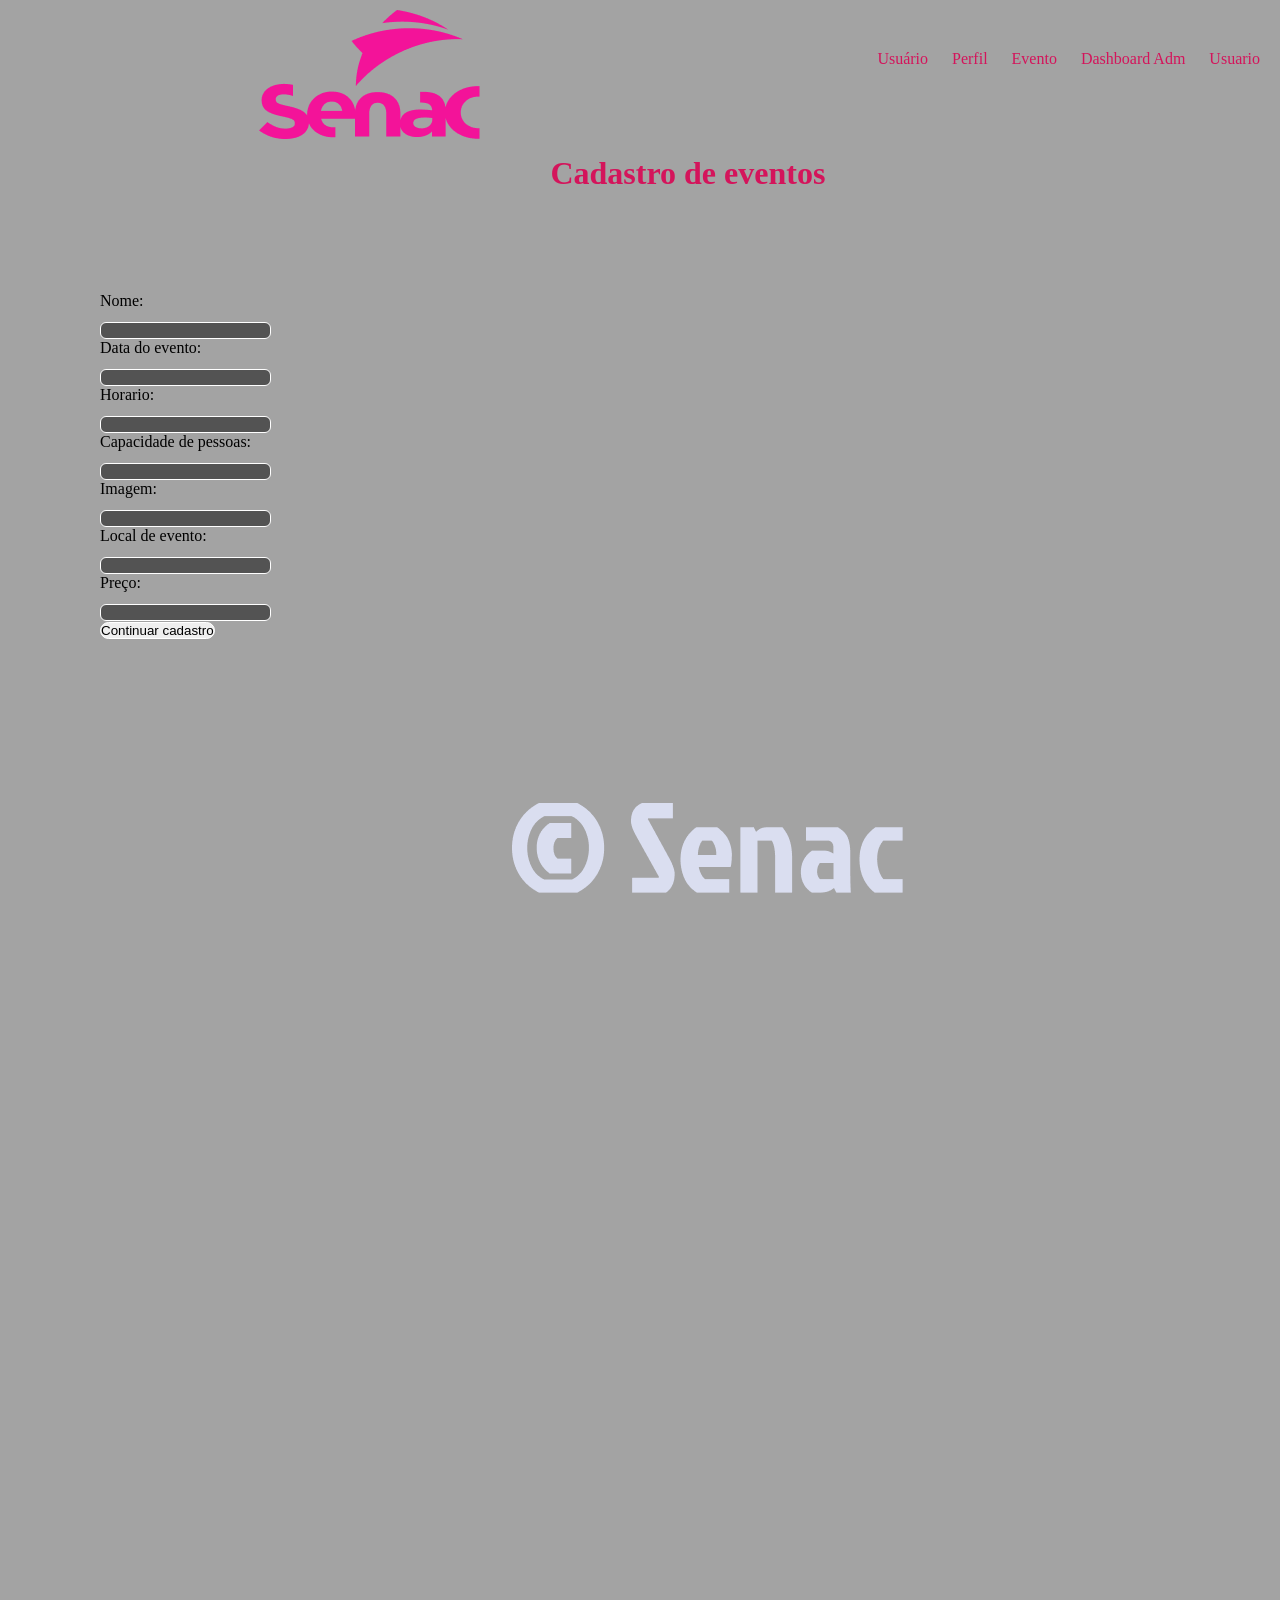
<file: cadastro/index.html>
<!DOCTYPE html>
<html lang="pt-br">
<head>
    <meta charset="UTF-8">
    <meta name="viewport" content="width=device-width, initial-scale=1.0">
    <title>Tela de acesso</title>
    <link rel="stylesheet" href="style.css">
</head>
<body>
    <nav>
        <figure>
            <img src="path-senac.png" alt="logo-da-instituição" class="logo">
        </figure>
        <ol>
            <li>Usuário</li>
            <li>Perfil</li>
            <li>Evento</li>
            <li>Dashboard Adm</li>
            <li>Usuario</li>
        </ol>
    </nav>
            <div class="linha-superior"></div>
    <header>
            <h1>Cadastro de eventos</h1>

        <form action="acesso" method="get" class="input-whapper">
            <div class="form-usuario">
                <label for="nome">Nome:</label>
                <input type="text" 
                name="nome" 
                id="nome" 
                required>
            </div>
            
            <div class="form-usuario">
                <label for="data-evento">Data do evento:</label>
                <input type="text" 
                name="data-evento" 
                id="data-evento" 
                required>
            </div>

             <div class="form-usuario">
                <label for="horario">Horario:</label>
                <input type="text" 
                name="horario" 
                id="horario" 
                required>
            </div>

             <div class="form-usuario">
                <label for="data-evento">Capacidade de pessoas:</label>
                <input type="text" 
                name="capacidade-pessoas" 
                id="capacidade-pessoas" 
                required>
            </div>

             <div class="form-usuario">
                <label for="imagens">Imagem:</label>
                <input type="text" 
                name="iamegns" 
                id="imagens" 
                required>
            </div>

             <div class="form-usuario">
                <label for="local de evento">Local de evento:</label>
                <input type="text" 
                name="local-evento" 
                id="local-evento" 
                required>
            </div>

            <div class="form-usuario">
                <label for="preco">Preço:</label>
                <input type="text" 
                name="preco" 
                id="preco" 
                required>
            </div>

            <div class="continuar">
                <button type="submit" class="button">Continuar cadastro</button>
            </div>

        </form>

        
        <figure>
            <img src="senac.png" alt="direito autoral" class="direito-autoral">
        </figure>
        <div class="linha-horizontal"></div>

    </header>
</body>
</html>
</file>
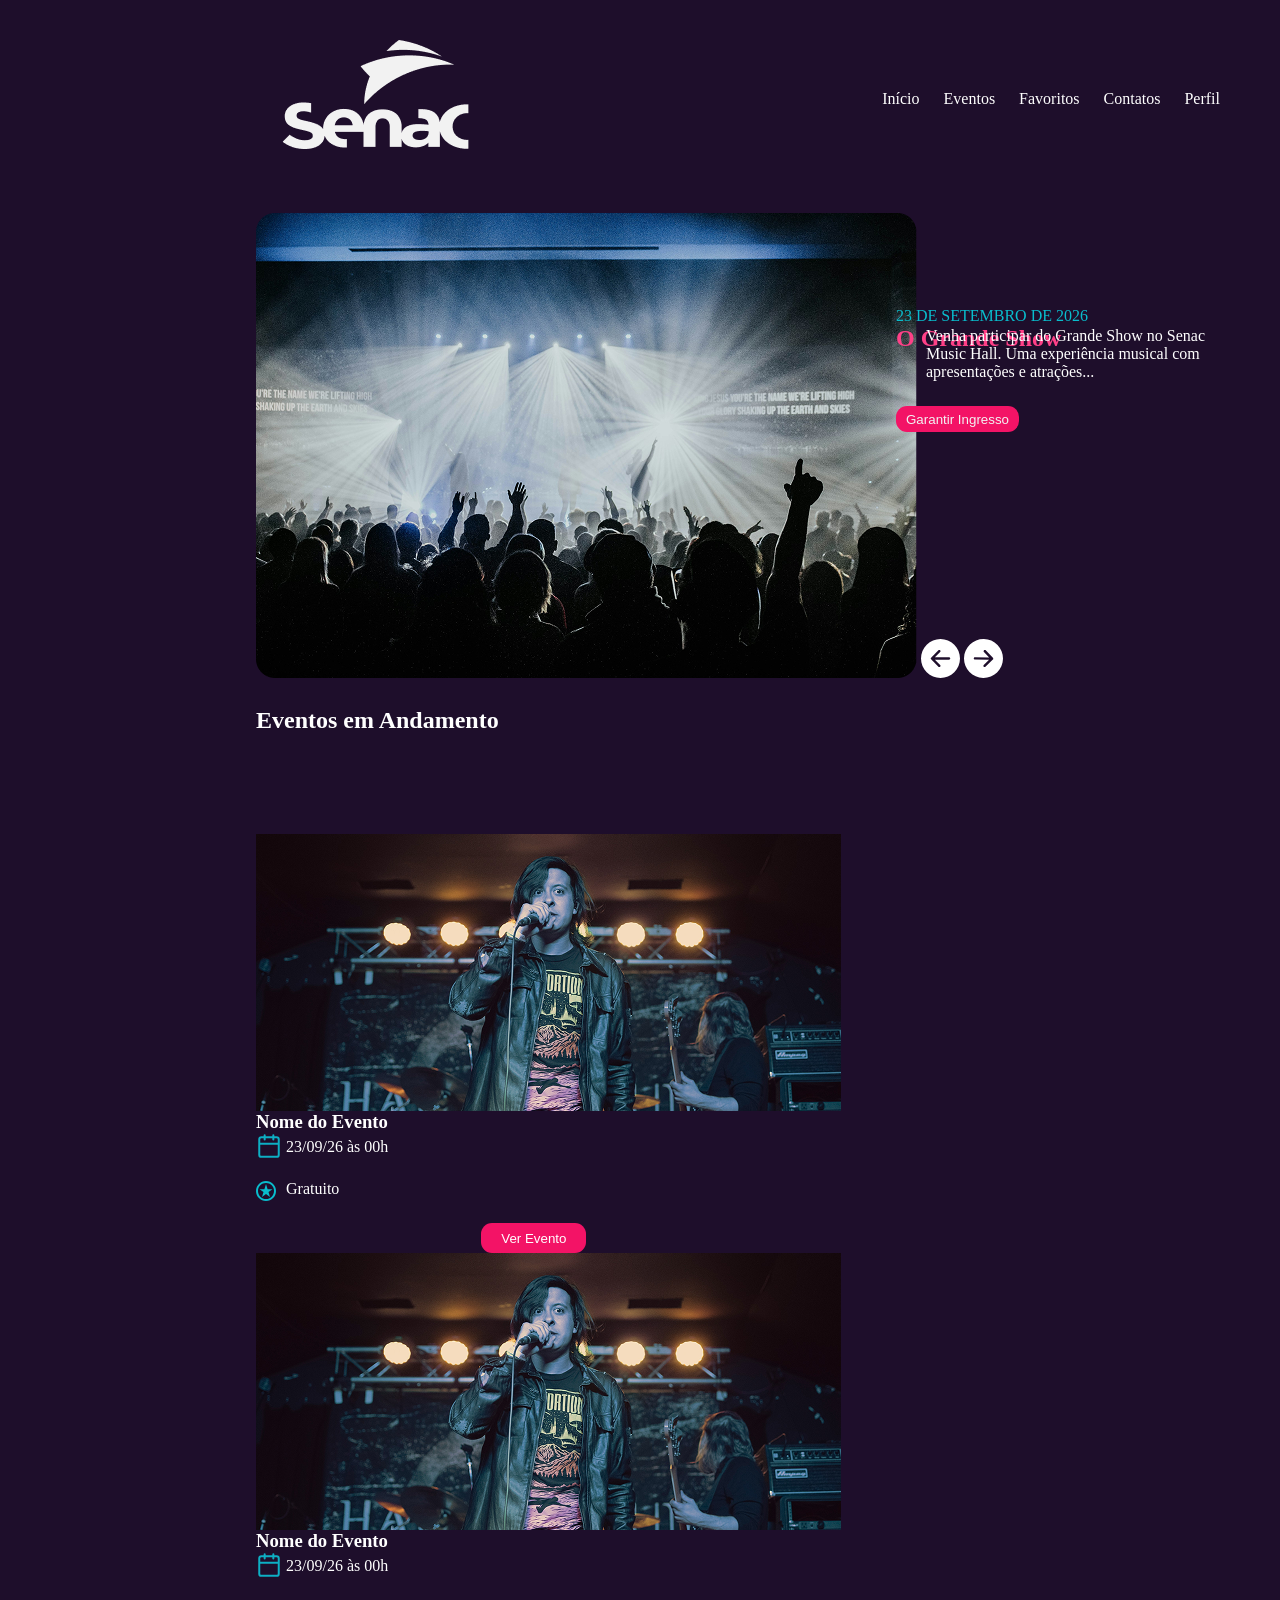
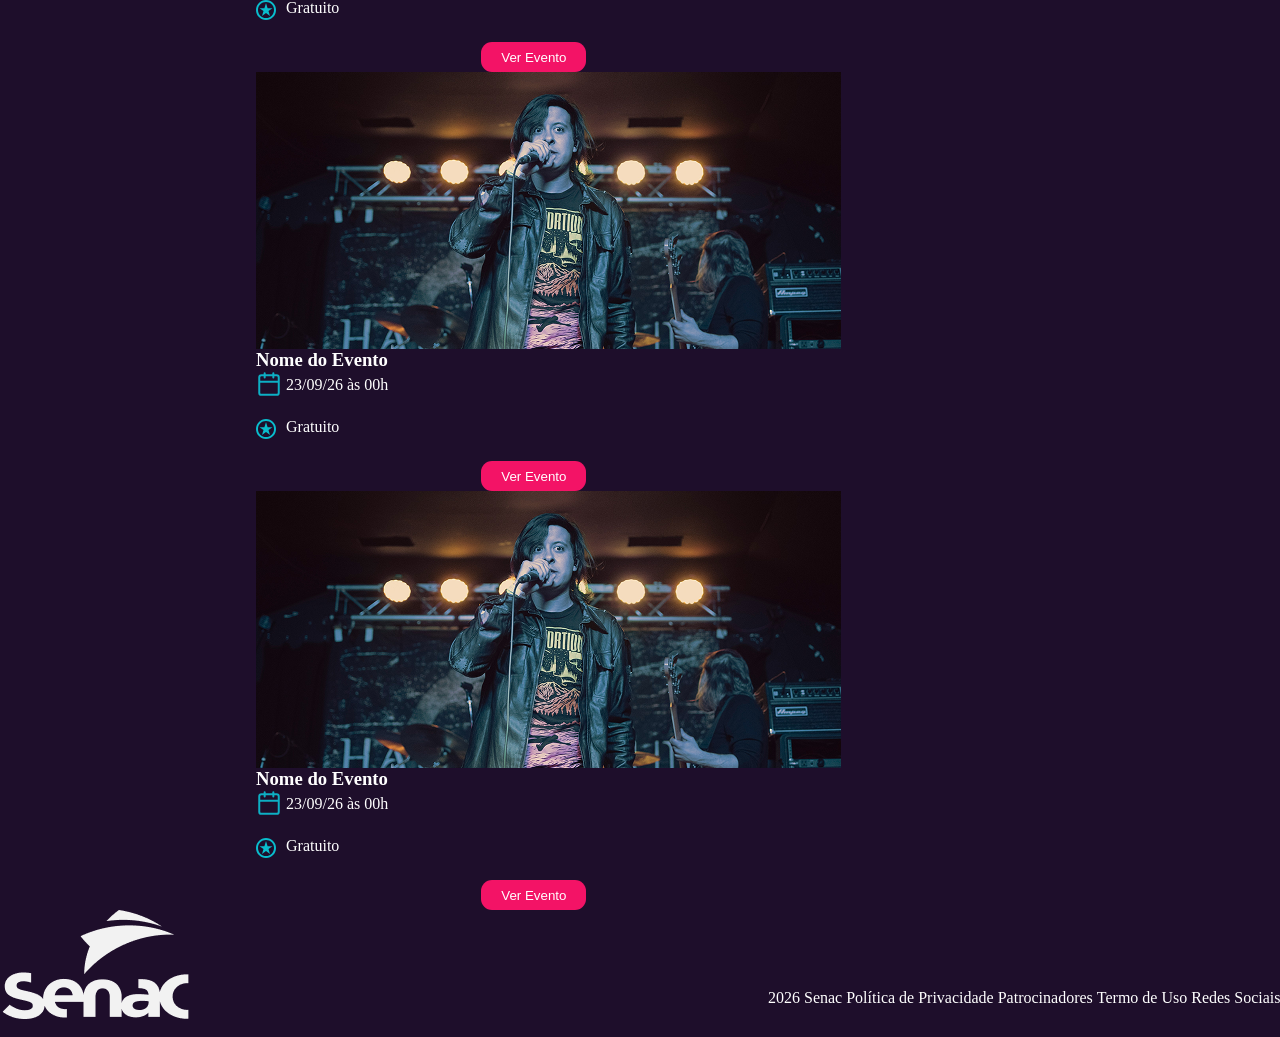
<file: dashboard/index.html>
<!DOCTYPE html>
<html lang="en">
<head>
    <meta charset="UTF-8">
    <meta name="viewport" content="width=device-width, initial-scale=1.0">
    <title>Document</title>
    <link rel="stylesheet" href="style.css">
</head>
<body>
    <nav>
        <figure class="senac">
            <img src="senac.logo.png" alt="logo do senac" class="logo.senac">
        </figure>

        <ol>
            <li>Início</li>
            <li>Eventos</li>
            <li>Favoritos</li>
            <li>Contatos</li>
            <li>Perfil</li>
        </ol>
    </nav>

    <div class="linha-horizontal"></div>

    <article>
        <figure>
            <img src="imagem-show.png" alt="pessoas-levantando-a-mão"
            class="curtindo-o-show">
            <img src="seta-esquerda.svg" alt="movimentação do carrouseu" class="seta left">
            <img src="seta-direita.svg" alt="movimentação do carrouseu" class="seta right">
        </figure>
        <div class="informacao">
            <data value="data-evento">23 DE SETEMBRO DE 2026</data>
            <h1>O Grande Show</h1>
            <p>Venha participar do Grande Show no Senac <br>
            Music Hall. Uma experiência musical com <br>
            apresentações e atrações...</p>
            <button type="submit" class="btn"> Garantir Ingresso</button>
        </div>
    </article>

        <h2>Eventos em Andamento</h2>

    <section class="apresentação-dos-eventos">
        <img src="cantor.png" alt="homem-cantando" class="musico-ao-vivo">
        <h3 class="nome-evento" >Nome do Evento</h3>
        <img src="Calendar.svg" alt="calendario" class="data-hora">
        <p>23/09/26 às 00h</p>
        <img src="icon.svg" alt="icon" class="icon-pagamento">
        <p>Gratuito</p>
        <button type="submit" class="ver-evento">Ver Evento </button>
    </section>

    <section class="apresentação-dos-eventos">
        <img src="cantor.png" alt="homem-cantando" class="musico-ao-vivo">
        <h3 class="nome-evento" >Nome do Evento</h3>
        <img src="Calendar.svg" alt="calendario" class="data-hora">
        <p>23/09/26 às 00h</p>
        <img src="icon.svg" alt="icon" class="icon-pagamento">
        <p>Gratuito</p>
        <button type="submit" class="ver-evento">Ver Evento </button>
    </section>

    <section class="apresentação-dos-eventos">
        <img src="cantor.png" alt="homem-cantando" class="musico-ao-vivo">
        <h3 class="nome-evento" >Nome do Evento</h3>
        <img src="Calendar.svg" alt="calendario" class="data-hora">
        <p>23/09/26 às 00h</p>
        <img src="icon.svg" alt="icon" class="icon-pagamento">
        <p>Gratuito</p>
        <button type="submit" class="ver-evento">Ver Evento </button>
    </section>

    <section class="apresentação-dos-eventos">
        <img src="cantor.png" alt="homem-cantando" class="musico-ao-vivo">
        <h3 class="nome-evento" >Nome do Evento</h3>
        <img src="Calendar.svg" alt="calendario" class="data-hora">
        <p>23/09/26 às 00h</p>
        <img src="icon.svg" alt="icon" class="icon-pagamento">
        <p>Gratuito</p>
        <button type="submit" class="ver-evento">Ver Evento </button>
    </section>

    <div class="linha"></div>

    <footer>
        <img src="senac.logo.png" alt="logo senac" class="logotipo-senac">
        <ul>
            <li>2026 Senac</li>
            <li>Política de Privacidade</li>
            <li>Patrocinadores</li>
            <li>Termo de Uso</li>
            <li>Redes Sociais</li>
        </ul>
    </footer>

</body>
</html>
</file>
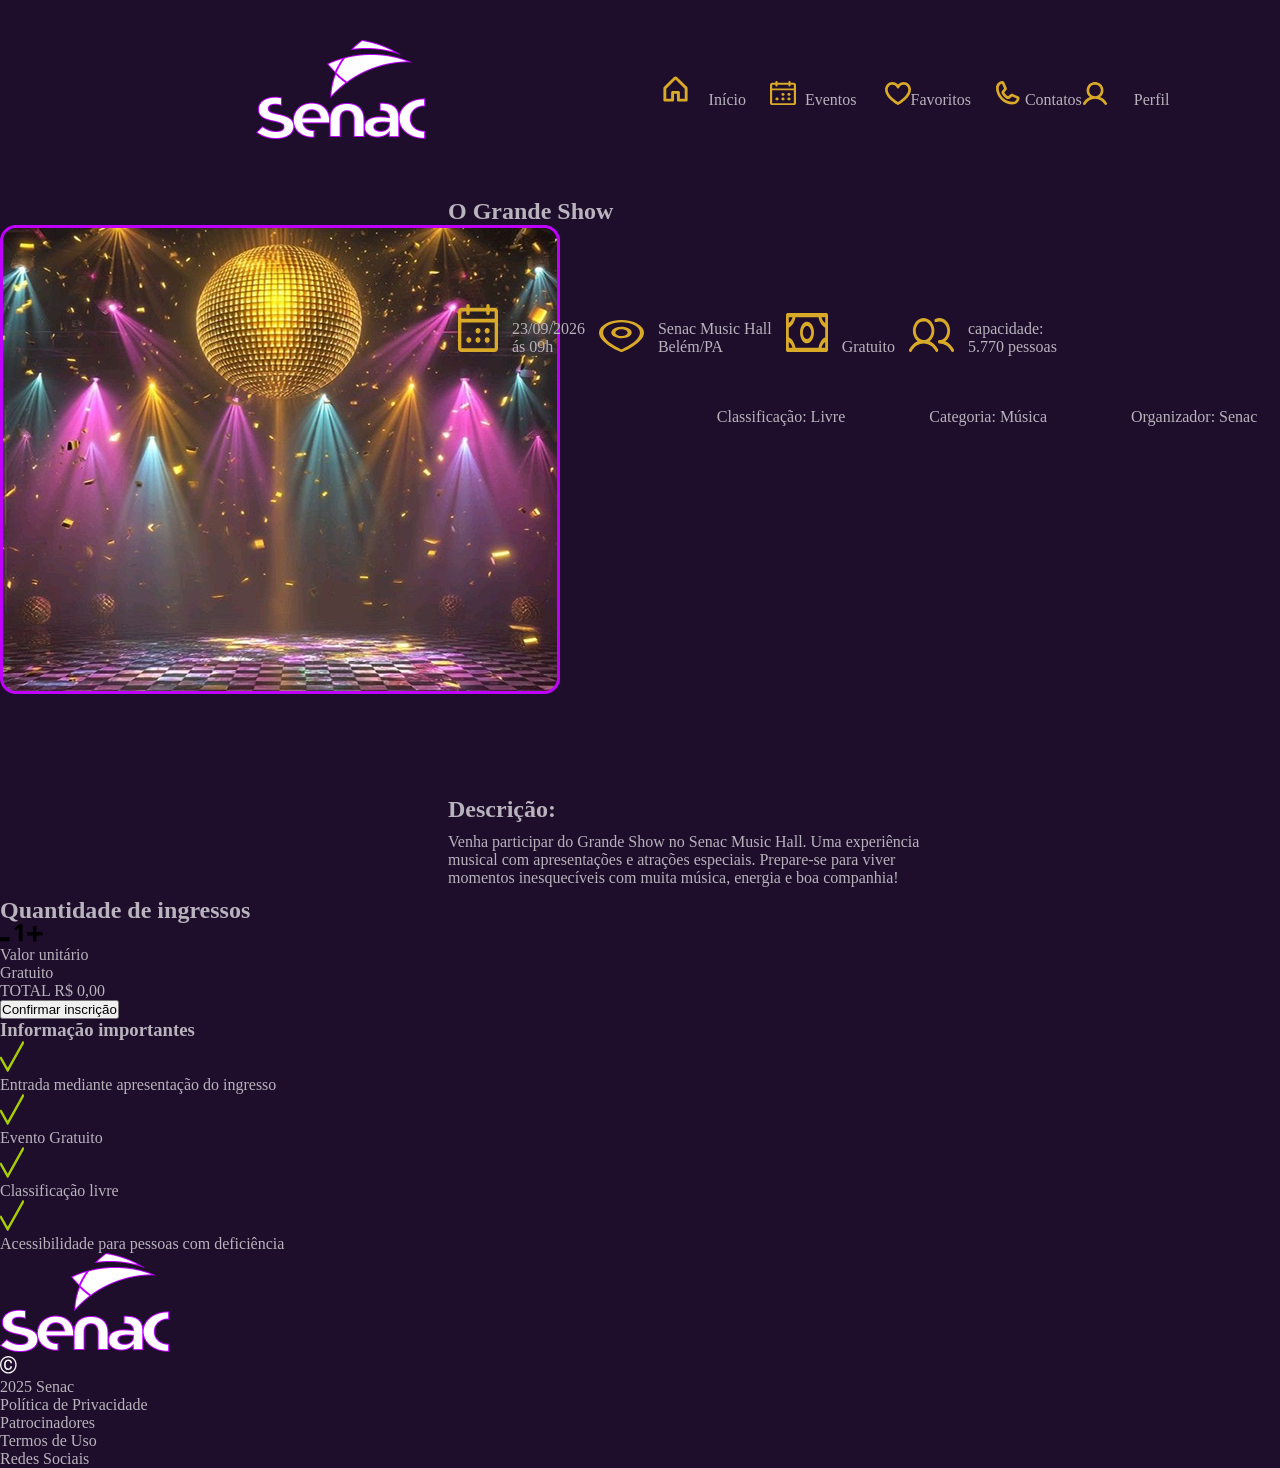
<file: detalhamento/index.html>
<!DOCTYPE html>
<html lang="pt-br">
<head>
    <meta charset="UTF-8">
    <meta name="viewport" content="width=device-width, initial-scale=1.0">
    <title>Document</title>
    <link rel="stylesheet" href="style.css">
</head>
<body>
    <nav>
        <figure>
            <img src="logo.senac.png" alt="logo do senac">
        </figure>
        <ol>
            <li>Início</li>
            <img src="casa.svg" alt="início da navegação" class="home">
            <li>Eventos</li>
            <img src="evento.svg" alt="informações sobre o evento"
            class="evento">
            <li>Favoritos</li>
            <img src="favorito.svg" alt="preferência por evento"
            class="favorito">
            <li>Contatos</li>
            <img src="contato.svg" alt="informação de contato"
            class="contato">
            <li>Perfil</li>
            <img src="icon-perfil.svg" alt="icon do perfil"
            class="icon">
        </ol>

        <div class="linha-horizontal"></div>
    </nav>
    <article>
            <h1>O Grande Show</h1>
        <figure>
            <img src="show.png" alt="cenario de um local de eventos"
            class="cenario">
        </figure>

            <img src="calendario.svg" alt="informação sobre o horário do evento"
            class="tudo">
            <p class="tudo">23/09/2026 <br>
            ás 09h</p>

            <img src="localização.svg" alt="informação sobre a localização do evento"
            class="tudo">
            <p class="tudo">Senac Music Hall <br>
            Belém/PA</p>

            <img src="gratuito.svg" alt="informação sobre o pagamento do evento"
            class="tudo">
            <p class="tudo">Gratuito</p>

            <img src="capacidade.svg" alt="informação sobre a capacidade do evento"
            class="tudo">
            <p class="tudo">capacidade: <br>
            5.770 pessoas</p>

                <p class="detalhes">Classificação: Livre</p>
                <p class="detalhes">Categoria: Música</p>
                <p class="detalhes">Organizador: Senac</p>

                <h2 class="Descrição">Descrição:</h2>
                <p class="Descrição">Venha participar do Grande Show no Senac Music Hall.
                    Uma experiência <br> musical com apresentações e atrações especiais.
                    Prepare-se para viver <br> momentos inesquecíveis com muita música, energia e boa companhia! 
                </p>


                <h2>Quantidade de ingressos</h2>
                <div class="retangulo"></div>
                <img src="-.svg" alt="remover ingresso"
                class="menor">
                <img src="1.svg" alt="número atual de núemros adquiridos"
                class="menor">
                <img src="+.svg" alt="adiconar ingresso" class="menor">
                <p class="valor">Valor unitário</p>
                <p class="valor"> Gratuito</p>
                <p>TOTAL R$ 0,00</p>
                <button type="submit">Confirmar inscrição</button>
           
                
                <h3>Informação importantes</h3>
                <img src="Vector (3).svg" alt="Importante" class="visto">
                <p>Entrada mediante apresentação do ingresso</p>
                <img src="Vector (3).svg" alt="Importante" class="visto">
                <p>Evento Gratuito</p>
                <img src="Vector (3).svg" alt="Importante" class="visto">
                <p>Classificação livre</p>
                <img src="Vector (3).svg" alt="Importante" class="visto">
                <p>Acessibilidade para pessoas com deficiência</p>
    </article>

    <footer>
        <figure>
            <img src="logo.senac.png" alt="logo da instituição senac"
            class="senac">
        </figure>

        <img src="©.svg" alt="copyright" class="copyright">
        <p>2025 Senac</p>
        <p>Política de Privacidade</p>
        <p>Patrocinadores</p>
        <p>Termos de Uso</p>
        <p>Redes Sociais</p>
    </footer>
     



</body>
</html>
</file>
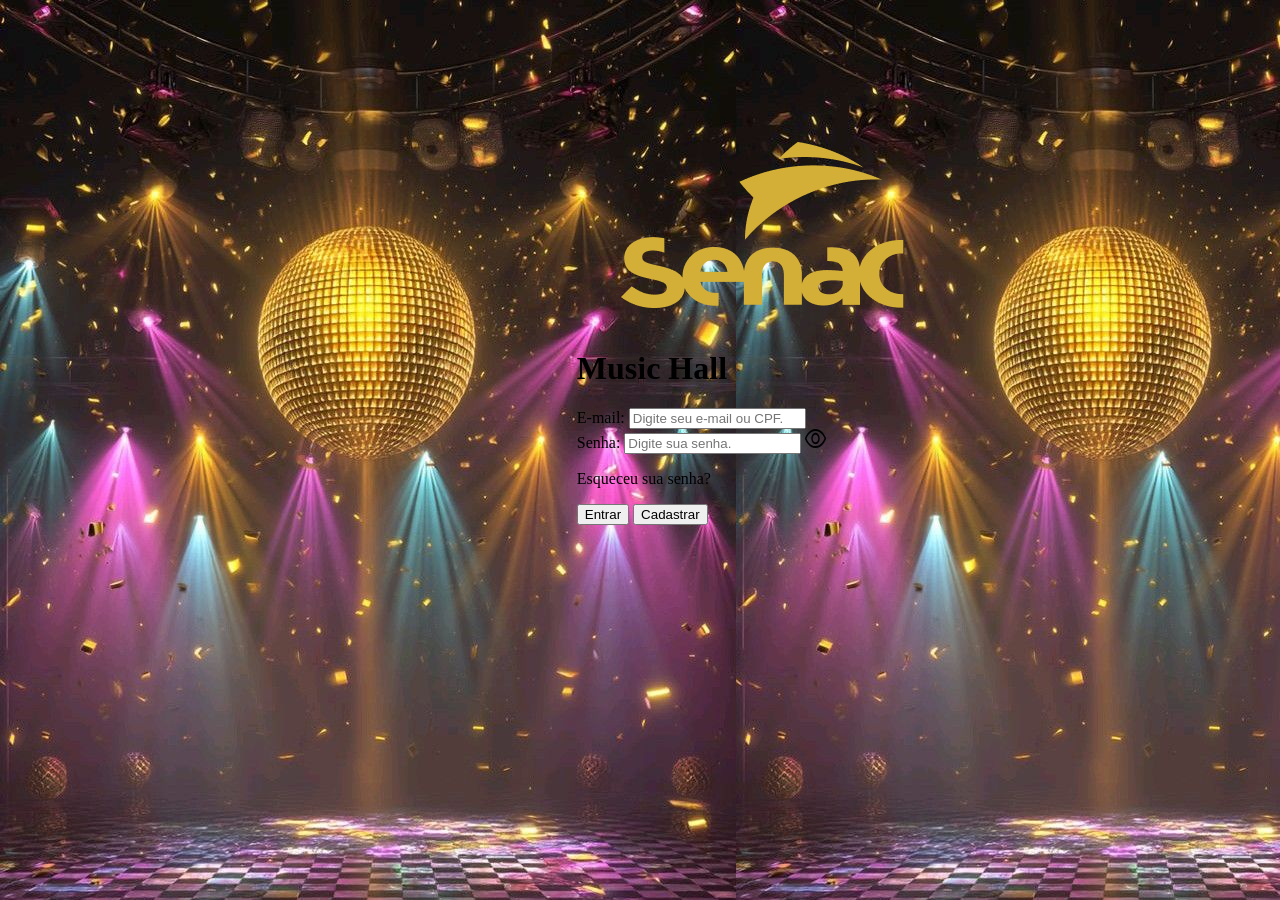
<file: tela-de-acesso/index.html>
<!DOCTYPE html>
<html lang="pt-br">
<head>
    <meta charset="UTF-8">
    <meta name="viewport" content="width=device-width, initial-scale=1.0">
    <title>Tela de acesso</title>
    <link rel="stylesheet" href="style.css">
</head>
<body>
    <header>
        <figure>
            <img src="senac-logo.png" alt=" logo senac" class="logo-senac">
        </figure>
        <h1>Music Hall</h1>

        <form action="acesso" method="get" class="input-whapper">
            <div class="form-usuario">
                <label for="e-mail">E-mail:</label>
                <input type="text" 
                name="e-mail" 
                id="e-mail" 
                required
                placeholder="Digite seu e-mail ou CPF.">
            </div>
            
            <div class="form-usuario">
                <label for="e-mail">Senha:</label>
                <input type="text" 
                name="e-mail" 
                id="e-mail" 
                required
                placeholder="Digite sua senha.">

                <img src="Vector.svg" alt="olho" class="visibilidade">
            </div>
            <p>Esqueceu sua senha?</p>

            <button type="submit" class="Entrar">Entrar</button>
            <button type="submit" class="Cadastrar">Cadastrar</button>
    </header>
</body>
</html>
</file>
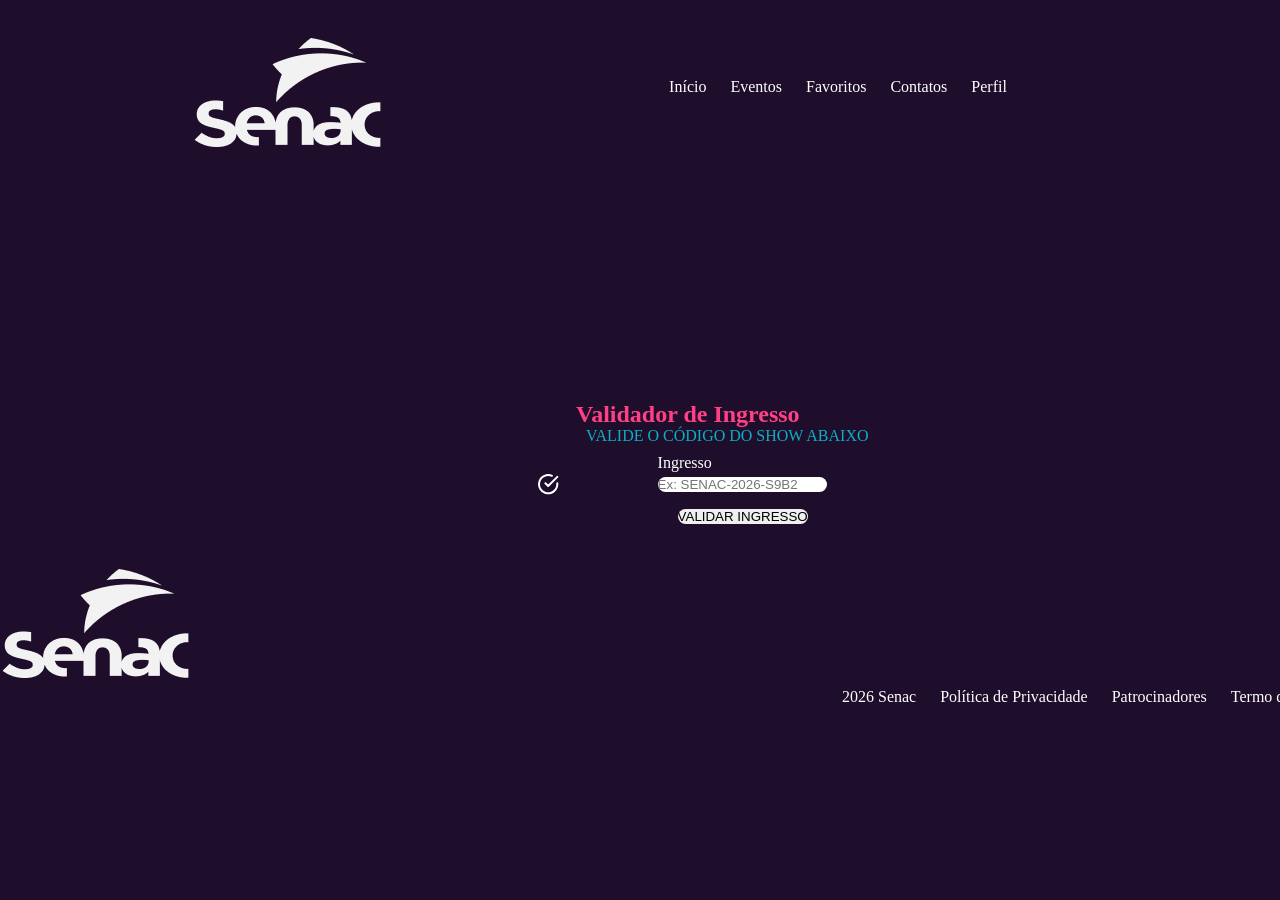
<file: validador/index.html>
<!DOCTYPE html>
<html lang="pt-br">
<head>
    <meta charset="UTF-8">
    <meta name="viewport" content="width=device-width, initial-scale=1.0">
    <title>Document</title>
    <link rel="stylesheet" href="style.css">
</head>
<body>
    <nav>
        <figure>
            <img src="logo.png" alt="logo do senac">
        </figure>
        <ul id="menu">
            <li>Início</li>
            <li>Eventos</li>
            <li>Favoritos</li>
            <li>Contatos</li>
            <li>Perfil</li>
        </ul>

        <div class="linha-horizontal"></div>
    </nav>

    <article>
        <h1 class="informacoes">Validador de Ingresso</h1>
        <p class="informacoes subtitulo">VALIDE O CÓDIGO DO SHOW ABAIXO</p>
    </article>
    <form action="" method="get" class="Validador">
        <div class="validacao">
            <label> Ingresso</label>
            <input type="text" name="validador" id="validador" required placeholder="Ex: SENAC-2026-S9B2">
            <button type="submit">VALIDAR INGRESSO</button>
            <img src="Icon (1).svg" alt="icon de okay" 
            class="button">
        </div>
    </form>

    <div class="linha"></div>

    <figure>
        <img src="logo.png" alt="logotipo senac" class="senac">
    </figure>
        <p class="filho"> 2026 Senac</p>
        <p class="filho">Política de Privacidade</p>
        <p class="filho">Patrocinadores</p>
        <p class="filho">Termo de Uso</p>
        <p class="filho">Redes Sociais</p>
</body>
</html>
</file>
<file: cadastro/style.css>
*{
    margin: 0;
    padding: 0;
    box-sizing: border-box;
}
body{
    background: rgba(0, 0, 0, 0.36);
}

nav{
    display: flex;
    justify-content: space-between;
    margin-left: 20%;
    flex-direction: row;
    padding-top: 10px;

    ol li{
        display: inline-block;
        list-style-type: none;
        white-space: nowrap;
        flex-direction: row;
        padding-top: 10%;
        padding-right: 10px;
        margin-right: 10px;
        color: rgba(212, 20, 91, 1);
    }
}

.linha-superior{
    padding-left: 10%;
    width: 80%;
    height: 12px;
    border: 1px;
    border-radius: 11px;
    color: rgba(125, 2, 202, 1)
}

h1{
    display: flex;
    position: relative;
    padding-left: 43%;
    color: rgba(212, 20, 91, 1);
}

form{
    display: block;
    position: relative;
    justify-items: center;
    align-items: center;
    padding: 100px;
}

.form-usuario{
    display: flex;
    position: relative;
    padding-top: 30px;
}

input{
    display: flex;
    position: relative;
    flex-direction: column;
    border: 1px solid #fff;
    border-radius: 6px;
    background: rgba(0, 0, 0, 0.49);
    word-wrap: break-word;
}

label{
    display: flex;
    position: absolute;
    top: -0px;
}

button{
    border: 1px solid #fff;
    border-radius: 11px;
}

.direito-autoral{
    display: block;
    position: absolute;
    margin-top: 5%;
    margin-left: 40%;
}

.linha-horizontal{
    margin-top: 70%;
    width: 100vw;
    height: 30px;
    border: 1px;
    border-radius: 11px;
    color: rgba(125, 2, 202, 1)
}
</file>
<file: dashboard/style.css>
*{
    margin: 0;
    padding: 0;
    box-sizing: border-box;
}

body{
    background: rgba(30, 14, 43, 1);
    color: rgba(255, 255, 255, 1);
}

nav{
    display: flex ;
    justify-content: space-between;
    position: relative;
    padding: 40px;

    ol li{
        list-style: none;
        display: inline-block;
        position: relative;
        flex-direction: row;
        margin-right: 20px;
        white-space: none;
        margin-top: 50px;
    }
}

.linha-horizontal{
    width: 90%;
    height: 0;
    border: 5px rgba(243, 19, 102, 1);
    padding-top: 20px;
    padding-right: 30px;
}

figure{
    margin-left: 20%;
}

.apresentação-dos-eventos{
    display: block;
    position: relative;
    flex-direction: row;
    padding-left: 20%;  
    align-items: stretch;
}

.musico-ao-vivo{
    display: flex;
    align-items: center;
    
}

p{
    display: flex;
    position: relative;
    padding-left: 30px;
    top: -25px;
}

.ver-evento{
    border-radius: 11px;
    border: 1px;
    background: rgba(243, 19, 102, 1);
    color: rgba(255, 255, 255, 1);
    height: 46px;
    height: 30px;
    padding: 0 20px;
    text-align: center;
    position: relative;
    left: 22%;
}

.informacao{
    transform: translate(70%, -300%);
}

.informacao h1{
    color: rgba(255, 64, 135, 1);
}

.informacao data{
    color: rgba(9, 189, 205, 1);
}

.btn{
    border-radius: 11px;
    border: 1px;
    background: rgba(243, 19, 102, 1);
    color: rgba(242, 242, 242, 1);
    height: 26px;
    padding: 0 10px;
}

button [type="submit"]{
    font-style: SemiBold;
    font-size: 600;
    line-height: 100%;
    font-weight: 400;
    vertical-align: middle;
}

h2{
    display: flex;
    position: relative;
    padding-left: 20%;
    padding-bottom: 0px;
    top: -100px;
}

.logotipo-senac{
    display: flex;
    position: relative;
}

ul li{
    display: inline-block;
    position: relative;
    left: 60%;
    bottom: 30px;
}
</file>
<file: detalhamento/style.css>
*{
    padding: 0;
    margin: 0;
    box-sizing: border-box;
}
body{
    background: rgba(30, 13, 43, 1);
    color: rgba(184, 179, 188, 1);
}

nav{
    display: flex ;
    justify-content: space-between;
    position: relative;
    padding-left: 20%;
    padding-top: 40px;

    ol li{
        list-style: none;
        display: inline-block;
        position: relative;
        flex-direction: row;
        white-space: nowrap;
        left: 100px;
        padding: 10px;
        padding-top: 10%;
    }
}

.linha-horizontal{
    width: 999;
    height: 6px;
    top: 174px;
    left: -4px;
    color: rgba(192, 0, 255, 1);
}

h1{
    padding-left: 35%;
    padding-top: 55px;
}

.tudo{
    display: inline-block;
    position: relative;
    flex-direction: row;
    white-space: nowrap;

    top: -400px;
    left: 35%;

    padding-left: 10px;
    padding-bottom: -20px;
}

.detalhes{
    display: inline-block;
    position: relative;
    white-space: nowrap;

    top: -330px;
    left: 5%;
    padding: 40px;
}

.Descrição{
    display: inline-block;
    position: relative;
    padding-left: 35%;
    padding-bottom: 10px;
    margin-top: 0;
}
</file>
<file: tela-de-acesso/style.css>
body{
    background: url(imagem-fundo.jpg);
}

header{
    display: flex;
    position: relative;
    flex-direction: column;
    align-content: center;
    justify-content: center;
    margin-top: 10%;
    margin-left:45%;
}
.logo-senac{
    align-items: center;
    
}
</file>
<file: validador/style.css>
*{
    margin: 0;
    padding: 0;
    box-sizing: border-box;
}
body{
    background: rgba(30, 14, 43, 1);
    color: rgba(255, 255, 255, 1);
    overflow: hidden;
}

nav{
    display: flex;
    flex-direction: row;
    justify-content: space-between;
    padding-left: 15%;
    padding-top: 3%;

    ul li{
        display: inline-block;
        flex-direction: row;
        white-space: nowrap;
        padding: 10px;
        padding-top: 40px;
    }
}

#menu li:hover{
    color: rgba(255, 255, 255, 1);
    background-color: rgba(243, 19, 102, 1);
    border: 1px;
    border-radius: 11px;
}

h1{
    color: rgba(255, 64, 135, 1);
}

p.subtitulo{
    color: rgba(13, 175, 196, 1);
    line-height: 16px;
    padding-left: 10px;
}

.informacoes{
    display: flex;
    position: relative;
    top: 250px;
    left: 45%;
}

form{
    display: flex;
    position: relative;
    left: 42%;
    top: 250px;
}

label{
    position: absolute;
    left: 120px;
    top: 10px;
}

input{
    display: flex;
    position: relative;
    flex-direction: column;
    top: 60%;
    border-radius: 14px;
    border: 1px;
    left: 120px;
}

button{
    display: flex;
    position: relative;
    top: 50px;
    border-radius: 14px;
    border: 1px;
    left: 140px;
}

.senac{
    display: flex;
    padding-top: 25%;
}

.filho{
    display: inline-block;
    position:relative;
    white-space: nowrap;
    padding: 10px;
    left: 65%;
}
</file>
